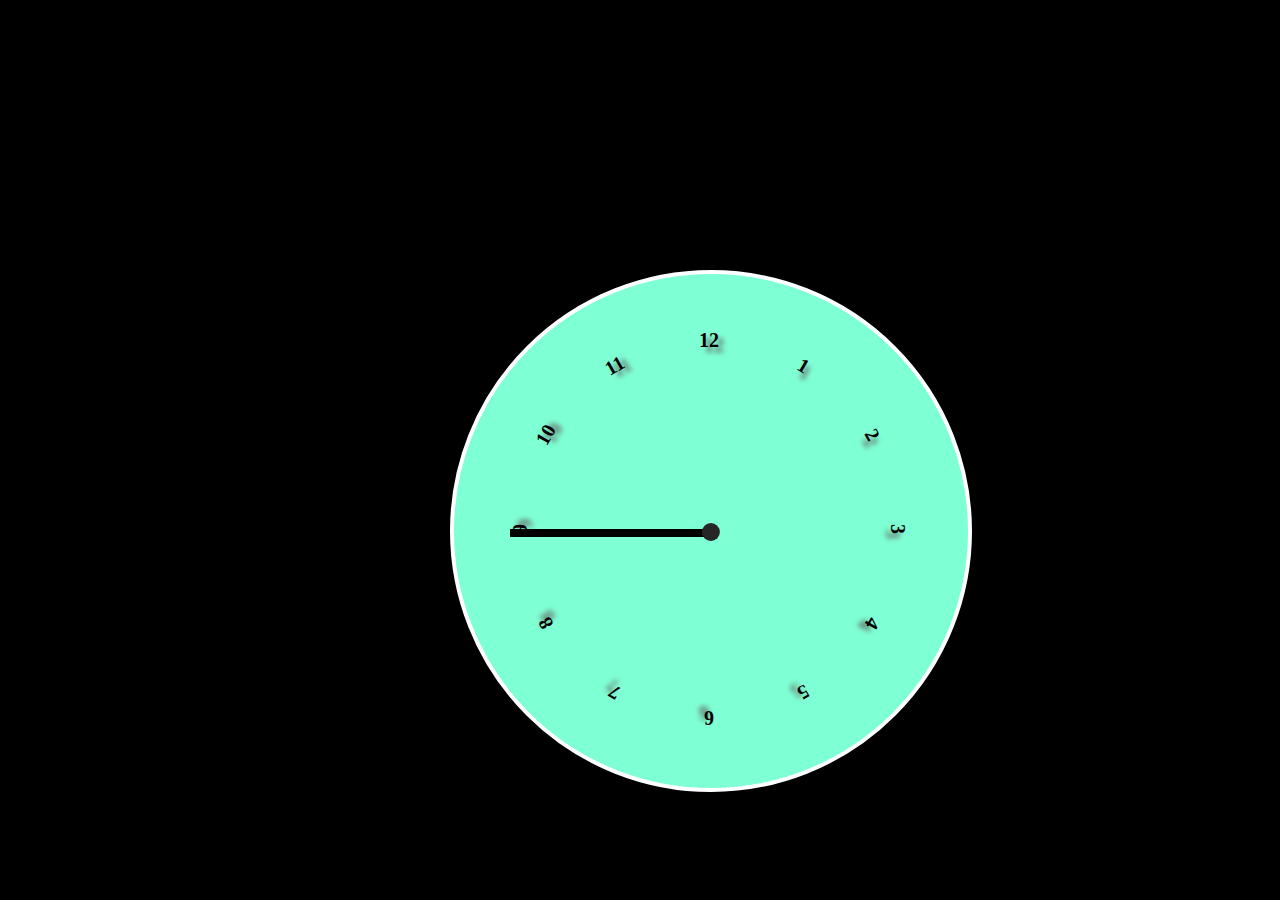
<file: JS-analog-clock/index.html>
<!DOCTYPE html>
<html lang="en">
<head>
    <meta charset="UTF-8">
    <meta name="viewport" content="width=device-width, initial-scale=1.0">
    <title>Drum Kit JS</title>
    <link rel="stylesheet" href="style.css">
    <script src="https://ajax.googleapis.com/ajax/libs/jquery/3.5.1/jquery.min.js"></script>
    <script src="main.js" defer></script>
</head>
<body>
    <div id="clock">
        <div id="clock_face">
            <div id="hours" class="needles"></div>
            <div id="minutes" class="needles"></div>
            <div id="seconds" class="needles"></div>
            <div class="number number1" >1</div>
            <div class="number number2" >2</div>
            <div class="number number3" >3</div>
            <div class="number number4" >4</div>
            <div class="number number5" >5</div>
            <div class="number number6" >6</div>
            <div class="number number7" >7</div>
            <div class="number number8" >8</div>
            <div class="number number9" >9</div>
            <div class="number number10" >10</div>
            <div class="number number11" >11</div>
            <div class="number number12" >12</div>
            <div class="dot"></div>
        </div>
    </div>

</body>
</html>
</file>
<file: JS-analog-clock/style.css>
body{
    background-color: black;
}
#clock{
    height: 450px;
    width: 450px;
    border: solid 4px white;
    border-radius: 50%;
    background-color: aquamarine;
    margin-top: 30vh;
    padding: 2rem;
    margin-left: 35%;
}
#clock_face{
    border-radius: 50%;
    width: 400px;
    height: 400px;
    position: relative;
    margin: 5%;
}

#clock .dot {
    height: 18px;
    width: 18px;
    top: 1%;
    position: absolute;
    background: #262626;
    border-radius: 100%;
    margin: 190px;
    transform: translate(5%);
    right: 0%;
    
}
#clock .number{
    --rotation:0;
    position:absolute;
    font-size: 20px;
    width:100%;
    height: 100%;
    font-family:gloss and bloom;
    font-weight: bold;
    margin : auto;
    text-align : center;
    transform: rotateZ(var(--rotation));
    text-shadow: 5px 5px 5px rgb(99, 96, 96);
    
}
#clock .number1 { --rotation : 30deg ;}
#clock .number2 { --rotation : 60deg ;}
#clock .number3 { --rotation : 90deg ;}
#clock .number4 { --rotation : 120deg ;}
#clock .number5 { --rotation : 150deg ;}
#clock .number6 { --rotation : 180deg ;}
#clock .number7 { --rotation : 210deg ;}
#clock .number8 { --rotation : 240deg ;}
#clock .number9 { --rotation : 270deg ;}
#clock .number10 { --rotation : 300deg ;}
#clock .number11{ --rotation : 330deg ;}
#clock .number12 { --rotation : 360deg ;}

.needles{
    position: absolute;
    background-color: black;
    width: 50%;     
    top: 50%;
    height: 6px;
    transform-origin: 100%;
    transform: translate(1px);
}
#hours{
    height: 8px;
}
#minutes{
    height: 5px;
}
#seconds{
    height: 3px;
}
</file>
